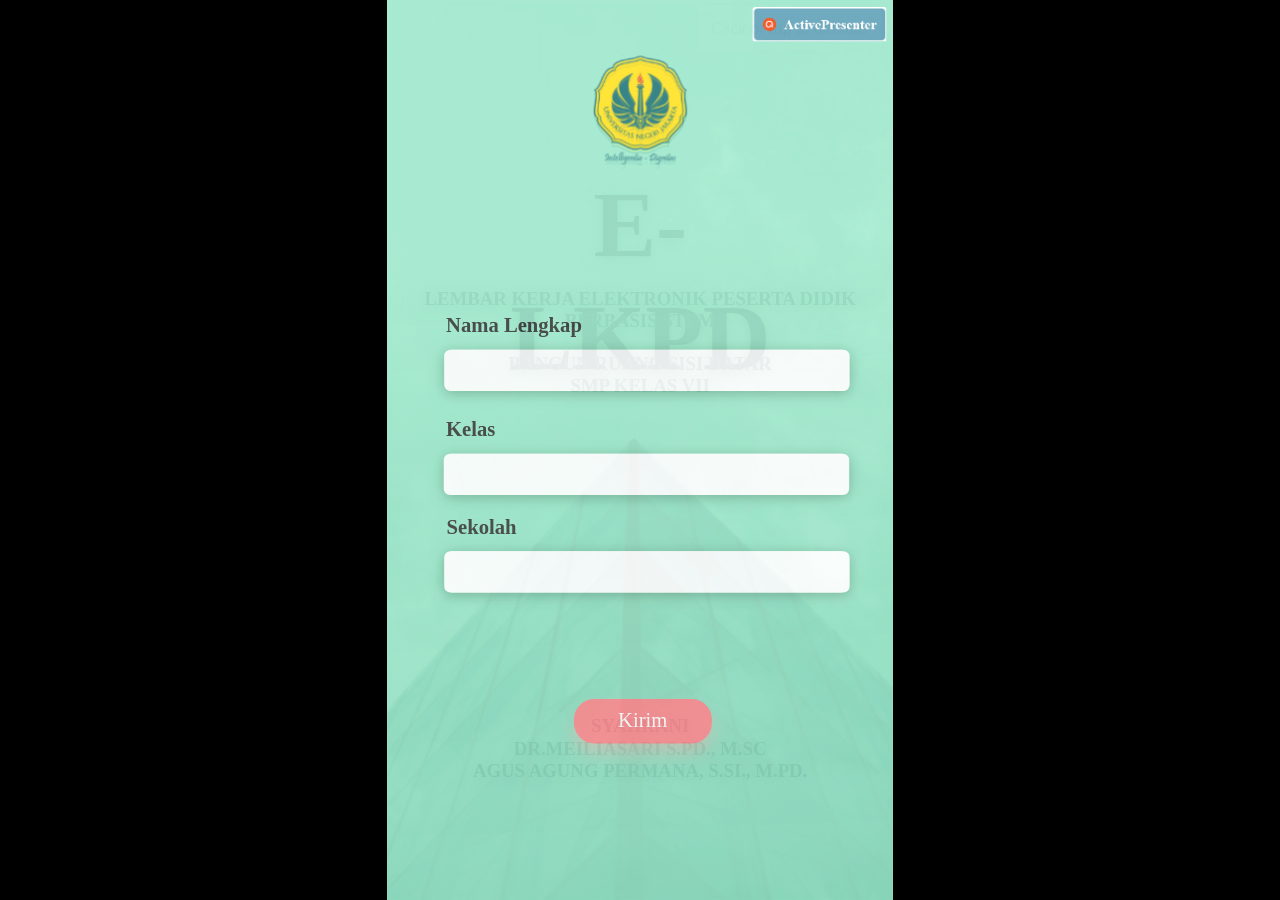
<file: index.html>
<!DOCTYPE html>
<html lang="en">
<head>
    <meta charset="UTF-8">
    <meta http-equiv="refresh" content="0; url=practice.html">
    <title>Redirecting...</title>

    <script>
        window.location.replace("practice.html");
    </script>
</head>
<body>
    Redirecting to <a href="practice.html">practice.html</a>...
</body>
</html>
</file>
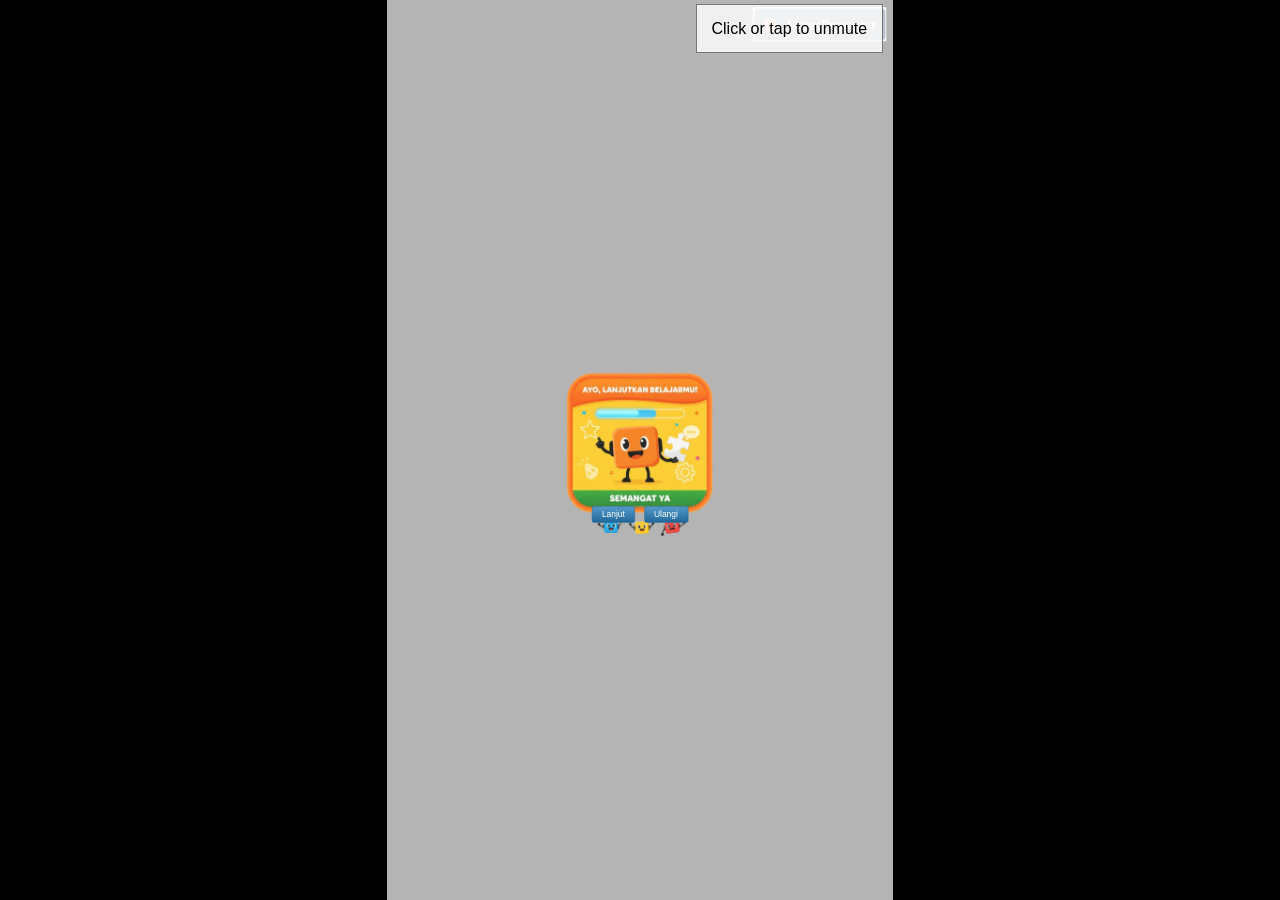
<file: practice.html>
﻿<!DOCTYPE html>
<html lang="en-US" dir="ltr">
<head>
	<title>elkapede</title>
	<meta http-equiv="X-UA-Compatible" content="IE=Edge,chrome=1" />
	<meta http-equiv="Content-Type" content="text/html; charset=utf-8"/>
	<meta name="generator" content="ActivePresenter 9.3.0"/>
	<meta name="author" content="ALL" />
	<meta name="description" content=""/>
	<meta name="copyright" content=" " />
	<meta name="viewport" content="initial-scale=1.0">
	<meta name="apple-mobile-web-app-capable" content="yes">
	<style>
		html {
			height: 100%;
		}
		body {
			height: 100%;
			margin: 0;
			padding: 0;
		}
		.ap-prez-container {
			position: relative;
			height: 100%;
			overflow: hidden;
			outline: none;
		}
	</style>
	<link rel="stylesheet" type="text/css" href="player/rlplayer.css" />
	<script type="text/javascript" src="player/rlplayer.js"></script>
	<script type="text/javascript" src="player/rlplayer.lang.en-US.js"></script>
	
	
	
	
	

</head>
<body>
	<div id="lqMz5QfJ" class="ap-prez-container" lang="en-US" dir="ltr">
		<script type="text/javascript">
			AtomiAP.open("rlprez.js", "lqMz5QfJ", {
				playMode: "Practice",
				preloader: {zIndex: 2,diameter: 60,density: 9,range: 1000,speed: 1,color:'#2090E6',shape:'oval'}
			});
		</script>
	</div>
</body>
</html>
</file>
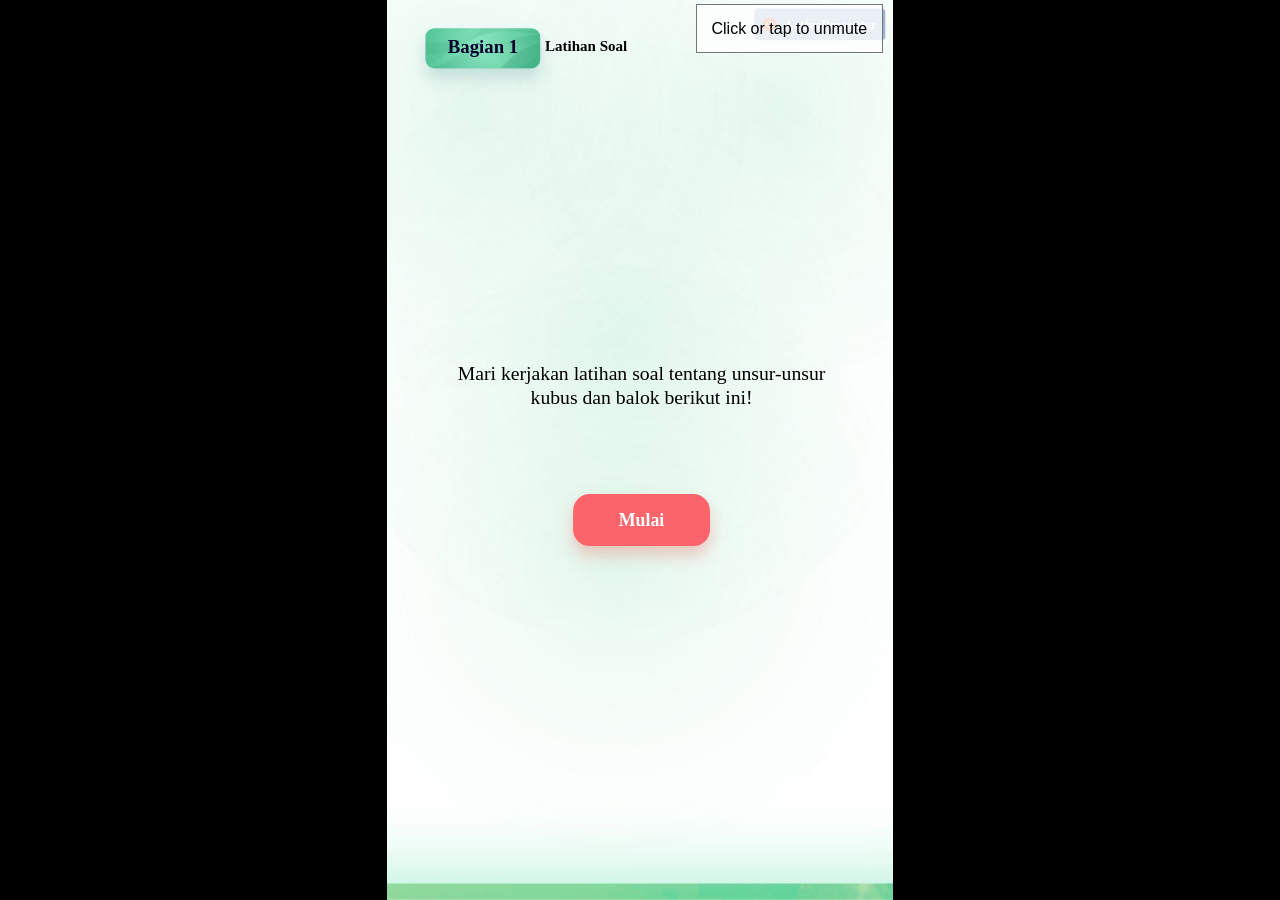
<file: latsol1/practice.html>
﻿<!DOCTYPE html>
<html lang="en-US" dir="ltr">
<head>
	<title>latsol</title>
	<meta http-equiv="X-UA-Compatible" content="IE=Edge,chrome=1" />
	<meta http-equiv="Content-Type" content="text/html; charset=utf-8"/>
	<meta name="generator" content="ActivePresenter 9.3.0"/>
	<meta name="author" content="ranis" />
	<meta name="description" content=""/>
	<meta name="copyright" content=" " />
	<meta name="viewport" content="initial-scale=1.0">
	<meta name="apple-mobile-web-app-capable" content="yes">
	<style>
		html {
			height: 100%;
		}
		body {
			height: 100%;
			margin: 0;
			padding: 0;
		}
		.ap-prez-container {
			position: relative;
			height: 100%;
			overflow: hidden;
			outline: none;
		}
	</style>
	<link rel="stylesheet" type="text/css" href="player/rlplayer.css" />
	<script type="text/javascript" src="player/rlplayer.js"></script>
	<script type="text/javascript" src="player/rlplayer.lang.en-US.js"></script>
	
	
	
	
	

</head>
<body>
	<div id="lqMz5QfJ" class="ap-prez-container" lang="en-US" dir="ltr">
		<script type="text/javascript">
			AtomiAP.open("rlprez.js", "lqMz5QfJ", {
				playMode: "Practice",
				preloader: {zIndex: 2,diameter: 60,density: 9,range: 1000,speed: 1,color:'#2090E6',shape:'oval'}
			});
		</script>
	</div>
</body>
</html>
</file>
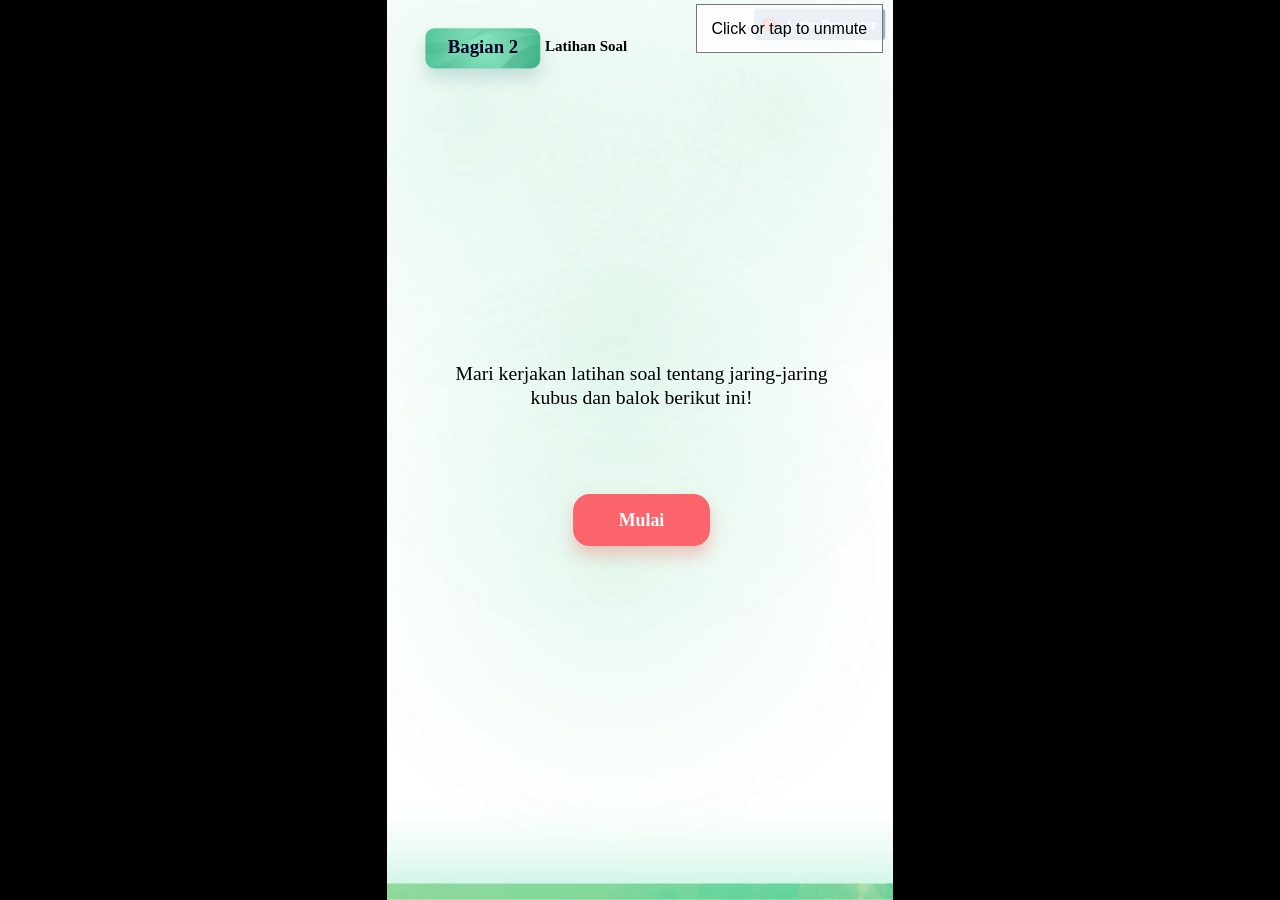
<file: latsol2/practice.html>
﻿<!DOCTYPE html>
<html lang="en-US" dir="ltr">
<head>
	<title>latsol 2</title>
	<meta http-equiv="X-UA-Compatible" content="IE=Edge,chrome=1" />
	<meta http-equiv="Content-Type" content="text/html; charset=utf-8"/>
	<meta name="generator" content="ActivePresenter 9.3.0"/>
	<meta name="author" content="ranis" />
	<meta name="description" content=""/>
	<meta name="copyright" content=" " />
	<meta name="viewport" content="initial-scale=1.0">
	<meta name="apple-mobile-web-app-capable" content="yes">
	<style>
		html {
			height: 100%;
		}
		body {
			height: 100%;
			margin: 0;
			padding: 0;
		}
		.ap-prez-container {
			position: relative;
			height: 100%;
			overflow: hidden;
			outline: none;
		}
	</style>
	<link rel="stylesheet" type="text/css" href="player/rlplayer.css" />
	<script type="text/javascript" src="player/rlplayer.js"></script>
	<script type="text/javascript" src="player/rlplayer.lang.en-US.js"></script>
	
	
	
	
	

</head>
<body>
	<div id="lqMz5QfJ" class="ap-prez-container" lang="en-US" dir="ltr">
		<script type="text/javascript">
			AtomiAP.open("rlprez.js", "lqMz5QfJ", {
				playMode: "Practice",
				preloader: {zIndex: 2,diameter: 60,density: 9,range: 1000,speed: 1,color:'#2090E6',shape:'oval'}
			});
		</script>
	</div>
</body>
</html>
</file>
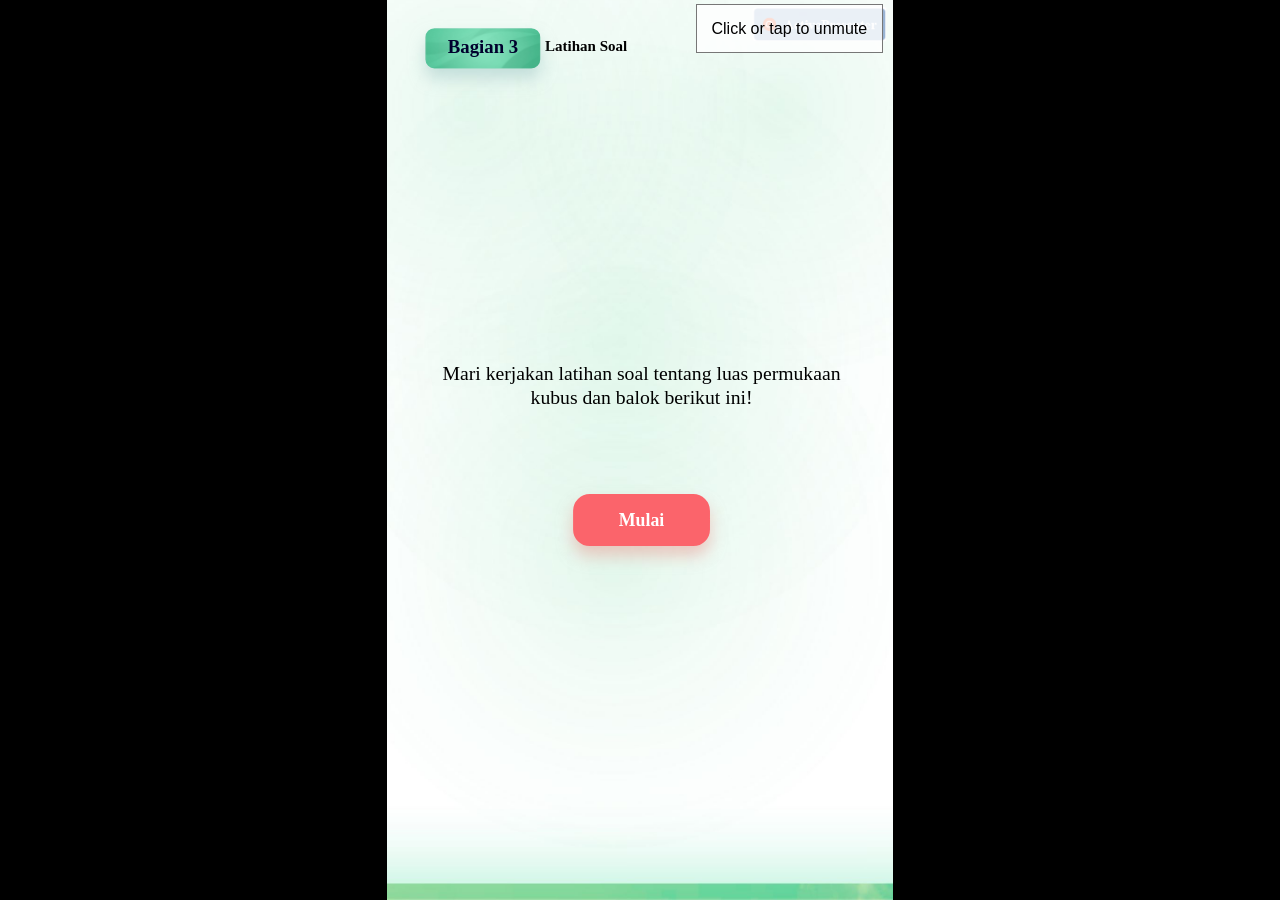
<file: latsol3/practice.html>
﻿<!DOCTYPE html>
<html lang="en-US" dir="ltr">
<head>
	<title>latsol 3</title>
	<meta http-equiv="X-UA-Compatible" content="IE=Edge,chrome=1" />
	<meta http-equiv="Content-Type" content="text/html; charset=utf-8"/>
	<meta name="generator" content="ActivePresenter 9.3.0"/>
	<meta name="author" content="ranis" />
	<meta name="description" content=""/>
	<meta name="copyright" content=" " />
	<meta name="viewport" content="initial-scale=1.0">
	<meta name="apple-mobile-web-app-capable" content="yes">
	<style>
		html {
			height: 100%;
		}
		body {
			height: 100%;
			margin: 0;
			padding: 0;
		}
		.ap-prez-container {
			position: relative;
			height: 100%;
			overflow: hidden;
			outline: none;
		}
	</style>
	<link rel="stylesheet" type="text/css" href="player/rlplayer.css" />
	<script type="text/javascript" src="player/rlplayer.js"></script>
	<script type="text/javascript" src="player/rlplayer.lang.en-US.js"></script>
	
	
	
	
	

</head>
<body>
	<div id="lqMz5QfJ" class="ap-prez-container" lang="en-US" dir="ltr">
		<script type="text/javascript">
			AtomiAP.open("rlprez.js", "lqMz5QfJ", {
				playMode: "Practice",
				preloader: {zIndex: 2,diameter: 60,density: 9,range: 1000,speed: 1,color:'#2090E6',shape:'oval'}
			});
		</script>
	</div>
</body>
</html>
</file>
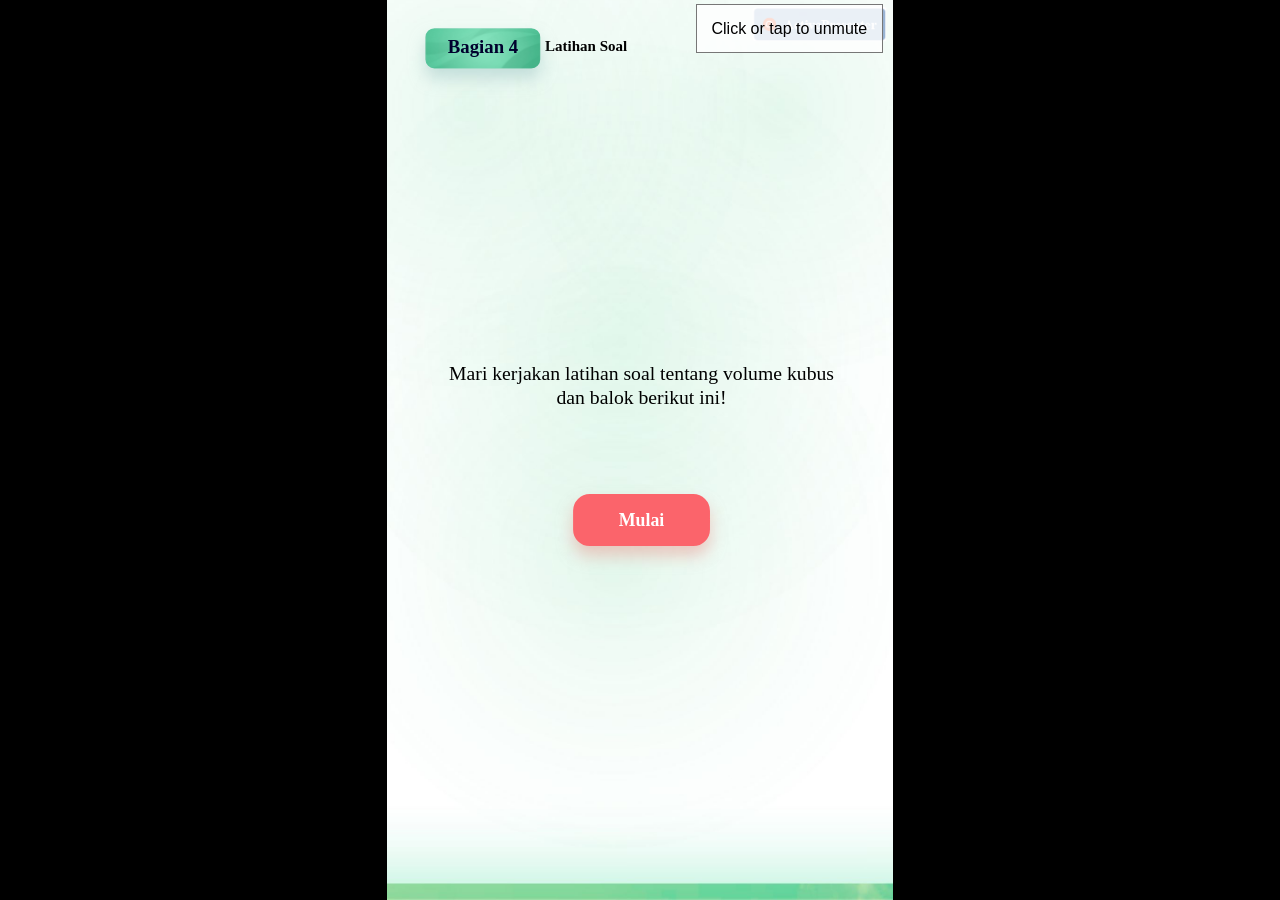
<file: latsol4/practice.html>
﻿<!DOCTYPE html>
<html lang="en-US" dir="ltr">
<head>
	<title>latsol 4</title>
	<meta http-equiv="X-UA-Compatible" content="IE=Edge,chrome=1" />
	<meta http-equiv="Content-Type" content="text/html; charset=utf-8"/>
	<meta name="generator" content="ActivePresenter 9.3.0"/>
	<meta name="author" content="ranis" />
	<meta name="description" content=""/>
	<meta name="copyright" content=" " />
	<meta name="viewport" content="initial-scale=1.0">
	<meta name="apple-mobile-web-app-capable" content="yes">
	<style>
		html {
			height: 100%;
		}
		body {
			height: 100%;
			margin: 0;
			padding: 0;
		}
		.ap-prez-container {
			position: relative;
			height: 100%;
			overflow: hidden;
			outline: none;
		}
	</style>
	<link rel="stylesheet" type="text/css" href="player/rlplayer.css" />
	<script type="text/javascript" src="player/rlplayer.js"></script>
	<script type="text/javascript" src="player/rlplayer.lang.en-US.js"></script>
	
	
	
	
	

</head>
<body>
	<div id="lqMz5QfJ" class="ap-prez-container" lang="en-US" dir="ltr">
		<script type="text/javascript">
			AtomiAP.open("rlprez.js", "lqMz5QfJ", {
				playMode: "Practice",
				preloader: {zIndex: 2,diameter: 60,density: 9,range: 1000,speed: 1,color:'#2090E6',shape:'oval'}
			});
		</script>
	</div>
</body>
</html>
</file>
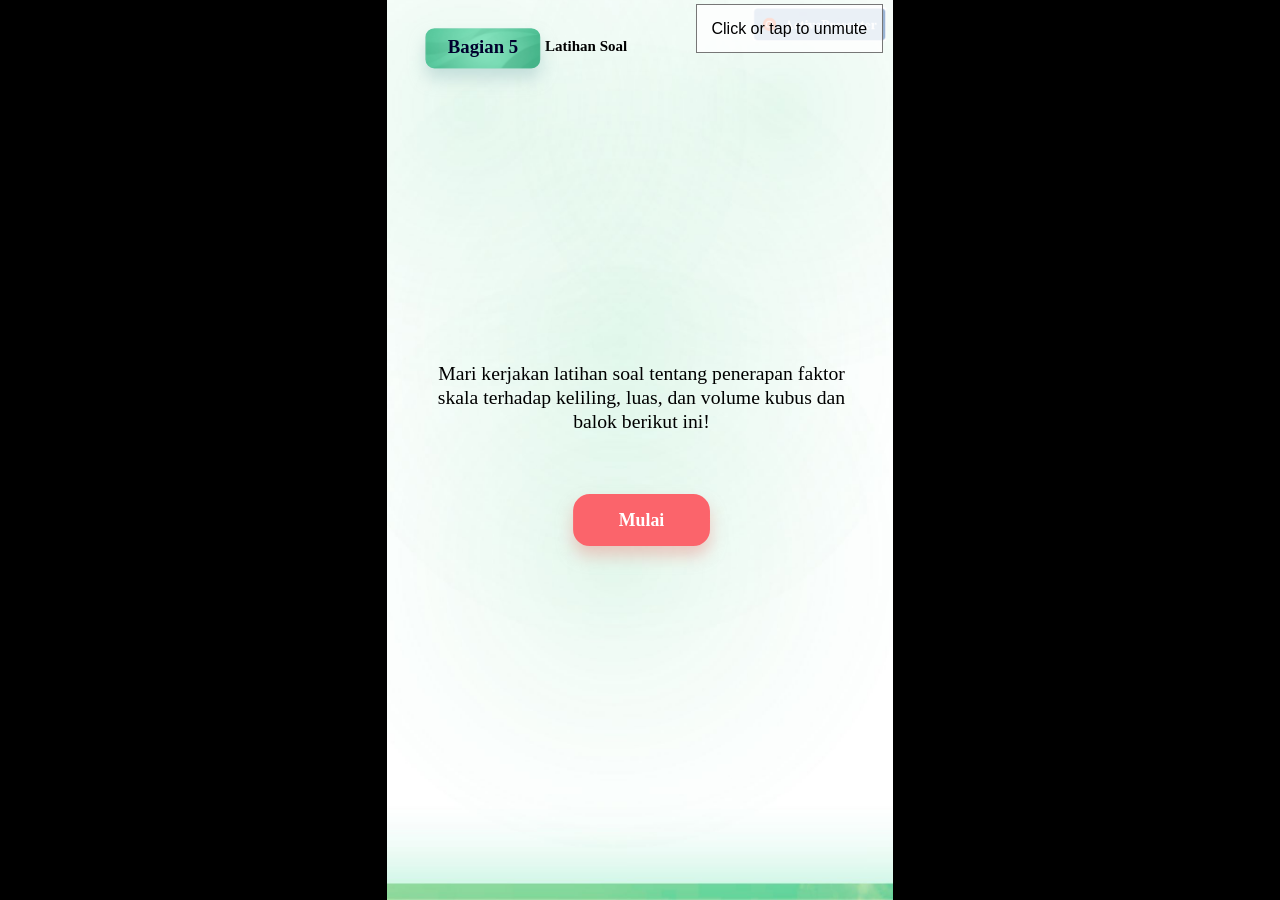
<file: latsol5/practice.html>
﻿<!DOCTYPE html>
<html lang="en-US" dir="ltr">
<head>
	<title>latsol 5</title>
	<meta http-equiv="X-UA-Compatible" content="IE=Edge,chrome=1" />
	<meta http-equiv="Content-Type" content="text/html; charset=utf-8"/>
	<meta name="generator" content="ActivePresenter 9.3.0"/>
	<meta name="author" content="ranis" />
	<meta name="description" content=""/>
	<meta name="copyright" content=" " />
	<meta name="viewport" content="initial-scale=1.0">
	<meta name="apple-mobile-web-app-capable" content="yes">
	<style>
		html {
			height: 100%;
		}
		body {
			height: 100%;
			margin: 0;
			padding: 0;
		}
		.ap-prez-container {
			position: relative;
			height: 100%;
			overflow: hidden;
			outline: none;
		}
	</style>
	<link rel="stylesheet" type="text/css" href="player/rlplayer.css" />
	<script type="text/javascript" src="player/rlplayer.js"></script>
	<script type="text/javascript" src="player/rlplayer.lang.en-US.js"></script>
	
	
	
	
	

</head>
<body>
	<div id="lqMz5QfJ" class="ap-prez-container" lang="en-US" dir="ltr">
		<script type="text/javascript">
			AtomiAP.open("rlprez.js", "lqMz5QfJ", {
				playMode: "Practice",
				preloader: {zIndex: 2,diameter: 60,density: 9,range: 1000,speed: 1,color:'#2090E6',shape:'oval'}
			});
		</script>
	</div>
</body>
</html>
</file>
